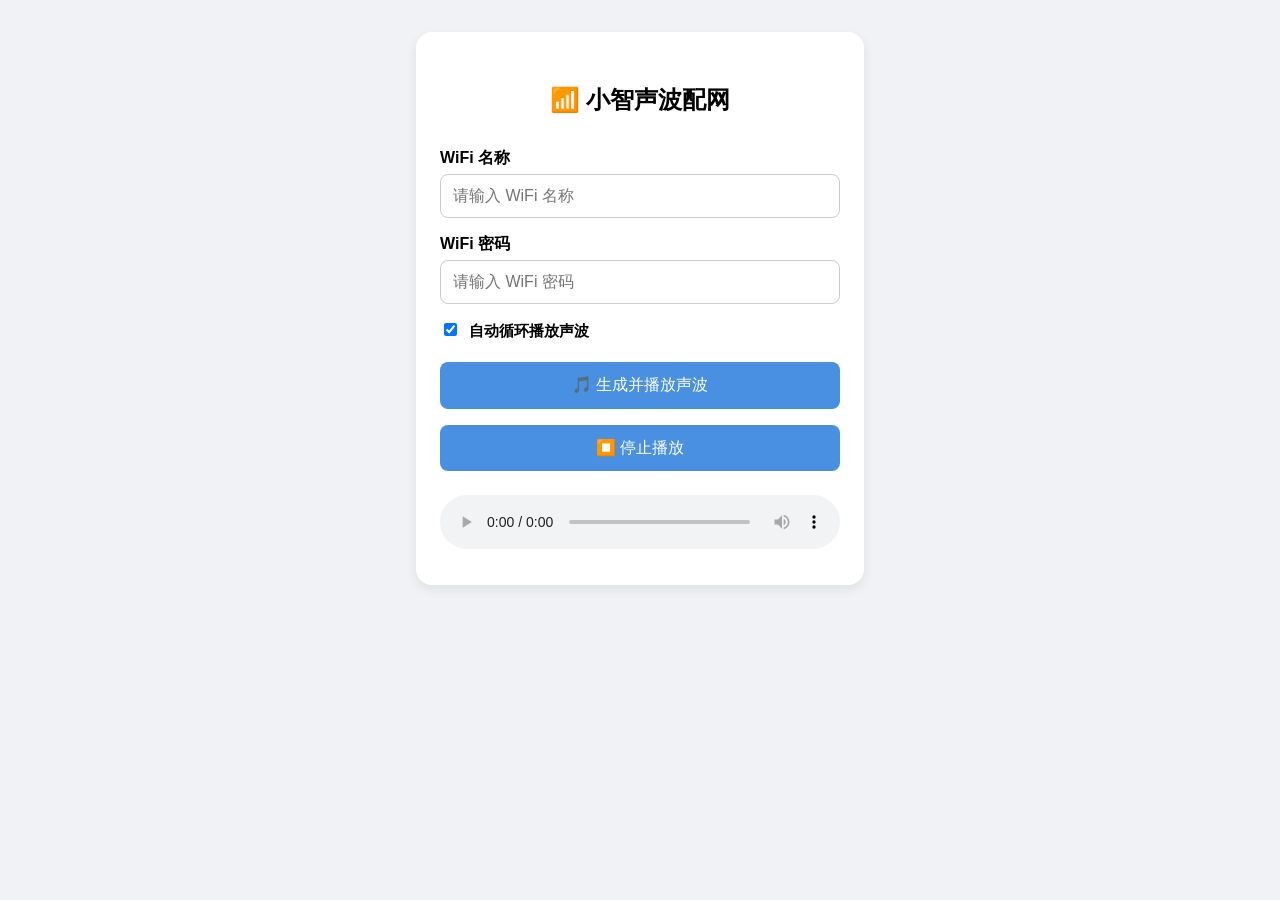
<file: docs/sonic_wifi_config.html>
<!DOCTYPE html>
<html lang="zh">
<head>
  <meta charset="UTF-8" />
  <title>小智声波配网</title>
  <meta name="viewport" content="width=device-width, initial-scale=1.0" />
  <style>
    body {
      font-family: "Segoe UI", "PingFang SC", sans-serif;
      background: #f0f2f5;
      margin: 0;
      padding: 2rem 1rem;
      display: flex;
      justify-content: center;
    }
    .card {
      background: #fff;
      padding: 2rem 1.5rem;
      border-radius: 16px;
      box-shadow: 0 4px 12px rgba(0, 0, 0, 0.08);
      max-width: 400px;
      width: 100%;
    }
    h2 {
      text-align: center;
      margin-bottom: 2rem;
    }
    label {
      font-weight: bold;
      display: block;
      margin: 1rem 0 0.3rem;
    }
    input[type="text"],
    input[type="password"] {
      width: 100%;
      padding: 0.75rem;
      font-size: 1rem;
      border-radius: 8px;
      border: 1px solid #ccc;
      box-sizing: border-box;
    }
    input[type="checkbox"] {
      margin-right: 0.5rem;
    }
    .checkbox-container {
      margin-top: 1rem;
      font-size: 0.95rem;
    }
    button {
      width: 100%;
      margin-top: 1rem;
      padding: 0.8rem;
      font-size: 1rem;
      border: none;
      border-radius: 8px;
      background-color: #4a90e2;
      color: #fff;
      cursor: pointer;
      transition: background-color 0.2s;
    }
    button:hover {
      background-color: #357ab8;
    }
    button:active {
      background-color: #2f6ea2;
    }
    audio {
      margin-top: 1.5rem;
      width: 100%;
      outline: none;
    }
  </style>
</head>
<body>
  <div class="card">
    <h2>📶 小智声波配网</h2>
    <label for="ssid">WiFi 名称</label>
    <input id="ssid" type="text" value="" placeholder="请输入 WiFi 名称" />

    <label for="pwd">WiFi 密码</label>
    <input id="pwd" type="password" value="" placeholder="请输入 WiFi 密码" />

    <div class="checkbox-container">
      <label><input type="checkbox" id="loopCheck" checked /> 自动循环播放声波</label>
    </div>

    <button onclick="generate()">🎵 生成并播放声波</button>
    <button onclick="stopPlay()">⏹️ 停止播放</button>
    <audio id="player" controls></audio>
  </div>

  <script>
    const MARK = 1800;
    const SPACE = 1500;
    const SAMPLE_RATE = 44100;
    const BIT_RATE = 100;
    const START_BYTES = [0x01, 0x02];
    const END_BYTES = [0x03, 0x04];
    let loopTimer = null;

    function checksum(data) {
      return data.reduce((sum, b) => (sum + b) & 0xff, 0);
    }

    function toBits(byte) {
      const bits = [];
      for (let i = 7; i >= 0; i--) bits.push((byte >> i) & 1);
      return bits;
    }

    function afskModulate(bits) {
      const samplesPerBit = SAMPLE_RATE / BIT_RATE;
      const totalSamples = Math.floor(bits.length * samplesPerBit);
      const buffer = new Float32Array(totalSamples);
      for (let i = 0; i < bits.length; i++) {
        const freq = bits[i] ? MARK : SPACE;
        for (let j = 0; j < samplesPerBit; j++) {
          const t = (i * samplesPerBit + j) / SAMPLE_RATE;
          buffer[i * samplesPerBit + j] = Math.sin(2 * Math.PI * freq * t);
        }
      }
      return buffer;
    }

    function floatTo16BitPCM(floatSamples) {
      const buffer = new Uint8Array(floatSamples.length * 2);
      for (let i = 0; i < floatSamples.length; i++) {
        const s = Math.max(-1, Math.min(1, floatSamples[i]));
        const val = s < 0 ? s * 0x8000 : s * 0x7fff;
        buffer[i * 2] = val & 0xff;
        buffer[i * 2 + 1] = (val >> 8) & 0xff;
      }
      return buffer;
    }

    function buildWav(pcm) {
      const wavHeader = new Uint8Array(44);
      const dataLen = pcm.length;
      const fileLen = 36 + dataLen;

      const writeStr = (offset, str) => {
        for (let i = 0; i < str.length; i++) wavHeader[offset + i] = str.charCodeAt(i);
      };
      const write32 = (offset, value) => {
        wavHeader[offset] = value & 0xff;
        wavHeader[offset + 1] = (value >> 8) & 0xff;
        wavHeader[offset + 2] = (value >> 16) & 0xff;
        wavHeader[offset + 3] = (value >> 24) & 0xff;
      };
      const write16 = (offset, value) => {
        wavHeader[offset] = value & 0xff;
        wavHeader[offset + 1] = (value >> 8) & 0xff;
      };

      writeStr(0, 'RIFF');
      write32(4, fileLen);
      writeStr(8, 'WAVE');
      writeStr(12, 'fmt ');
      write32(16, 16);
      write16(20, 1);
      write16(22, 1);
      write32(24, SAMPLE_RATE);
      write32(28, SAMPLE_RATE * 2);
      write16(32, 2);
      write16(34, 16);
      writeStr(36, 'data');
      write32(40, dataLen);

      return new Blob([wavHeader, pcm], { type: 'audio/wav' });
    }

    function generate() {
      stopPlay();
      const ssid = document.getElementById('ssid').value.trim();
      const pwd = document.getElementById('pwd').value.trim();
      const dataStr = ssid + '\n' + pwd;
      const textBytes = Array.from(new TextEncoder().encode(dataStr));
      const fullBytes = [...START_BYTES, ...textBytes, checksum(textBytes), ...END_BYTES];

      let bits = [];
      fullBytes.forEach((b) => (bits = bits.concat(toBits(b))));

      const floatBuf = afskModulate(bits);
      const pcmBuf = floatTo16BitPCM(floatBuf);
      const wavBlob = buildWav(pcmBuf);

      const audio = document.getElementById('player');
      audio.src = URL.createObjectURL(wavBlob);
      audio.load();
      audio.play();

      // 修改了这里：使用 'ended' 事件来实现循环播放
      if (document.getElementById('loopCheck').checked) {
        audio.onended = function() {
          audio.currentTime = 0;  // 从头开始
          audio.play();           // 重新播放
        };
      }
    }

    function stopPlay() {
      const audio = document.getElementById('player');
      audio.pause();
      audio.onended = null;  // 清除事件监听
    }
  </script>
</body>
</html>
</file>
